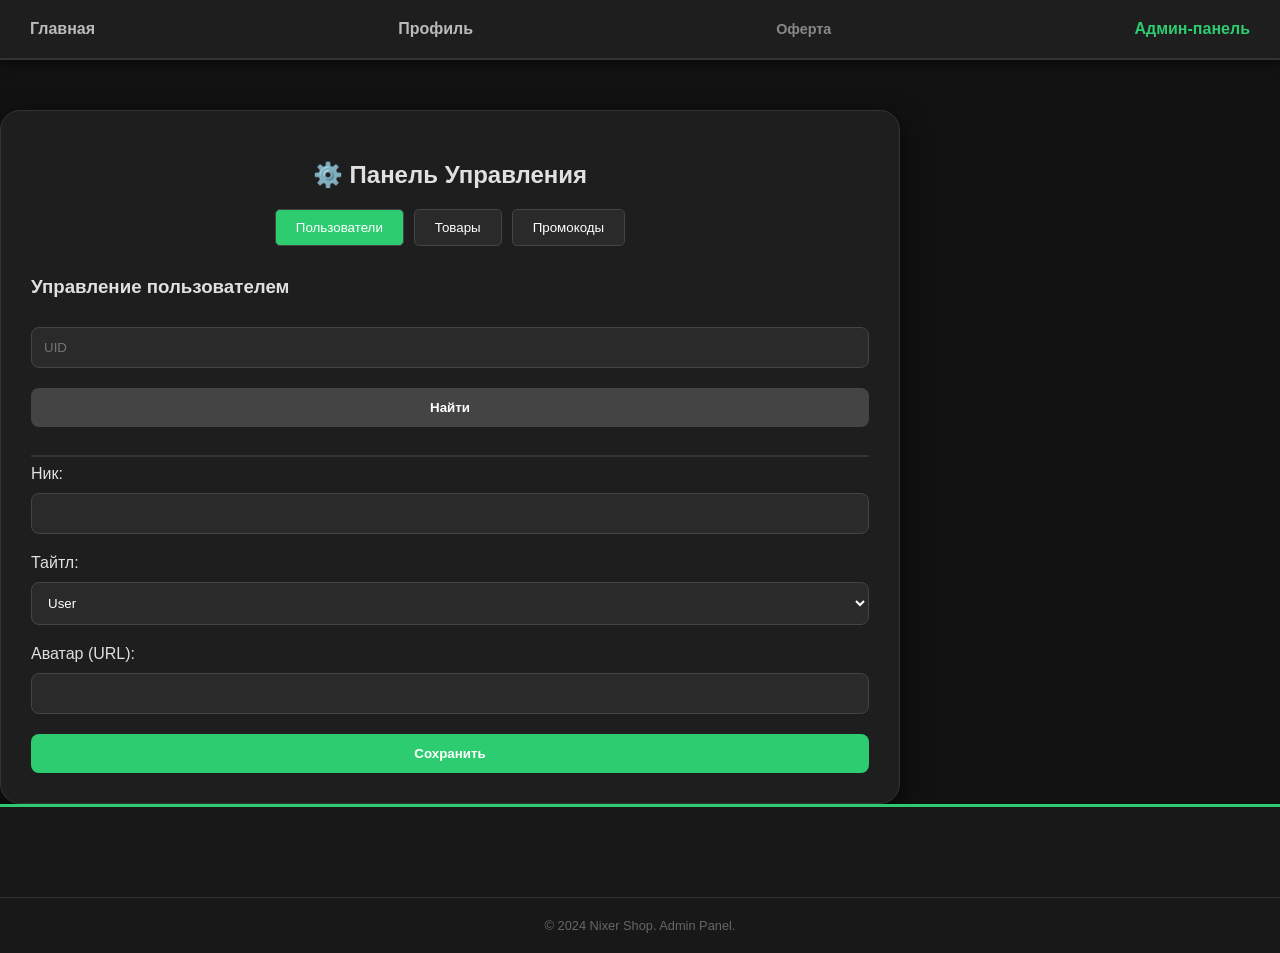
<file: admin.html>
<!DOCTYPE html>
<html lang="ru">
<head>
    <meta charset="UTF-8">
    <meta name="viewport" content="width=device-width, initial-scale=1.0">
    <title>Админ Панель - Nixer Shop</title>
    <link rel="stylesheet" href="style.css">
</head>
<body style="min-height: 100vh; display: flex; flex-direction: column;">
    <nav>
        <a href="index.html">Главная</a>
        <a href="profile.html">Профиль</a>
        <a href="offer.html" style="color: #888; font-size: 0.9rem;">Оферта</a>
        <a href="admin.html" style="color: #2ecc71; font-weight: bold;">Админ-панель</a>
    </nav>

    <div class="admin-container" style="max-width: 900px; margin-top: 50px;">
        <h2 style="text-align: center;">⚙️ Панель Управления</h2>
        <div class="admin-tabs">
            <button class="tab-btn active" onclick="openTab('users-tab')">Пользователи</button>
            <button class="tab-btn" onclick="openTab('products-tab')">Товары</button>
            <button class="tab-btn" onclick="openTab('promo-tab')">Промокоды</button>
        </div>
        <div id="users-tab" class="tab-content active">
            <h3>Управление пользователем</h3>
            <input type="text" id="edit-id" class="admin-input" placeholder="UID">
            <button class="btn btn-save" id="find-user-btn" style="background: #444; margin-bottom: 20px;">Найти</button>
            <hr style="border: 0.5px solid #333;">
            <label>Ник:</label><input type="text" id="edit-nick" class="admin-input">
            <label>Тайтл:</label>
            <select id="edit-title" class="admin-input">
                <option value="User">User</option>
                <option value="Moderator">Moderator</option>
                <option value="Admin">Admin</option>
                <option value=") Медиа длинное">) Медиа длинное</option>
            </select>
            <label>Аватар (URL):</label><input type="text" id="edit-avatar" class="admin-input">
            <button class="btn btn-save" id="save-user-btn">Сохранить</button>
        </div>
        <div id="products-tab" class="tab-content">
            <h3>Добавить товар</h3>
            <input type="text" id="prod-name" class="admin-input" placeholder="Название">
            <input type="text" id="prod-price" class="admin-input" placeholder="Цена">
            <input type="text" id="prod-desc" class="admin-input" placeholder="Описание">
            <input type="text" id="prod-img" class="admin-input" placeholder="Ссылка на фото">
            <button class="btn btn-save" id="add-prod-btn">Добавить</button>
            <table class="admin-table">
                <thead><tr><th>Товар</th><th>Цена</th><th>Действие</th></tr></thead>
                <tbody id="prod-list-body"></tbody>
            </table>
        </div>
        <div id="promo-tab" class="tab-content">
            <h3>Создать промокод</h3>
            <input type="text" id="promo-code" class="admin-input" placeholder="Код">
            <input type="text" id="promo-discount" class="admin-input" placeholder="Скидка %">
            <button class="btn btn-save" id="add-promo-btn">Создать</button>
            <table class="admin-table">
                <thead><tr><th>Код</th><th>Скидка</th><th>Действие</th></tr></thead>
                <tbody id="promo-list-body"></tbody>
            </table>
        </div>
    </div>
    <footer><div class="footer-bottom">© 2024 Nixer Shop. Admin Panel.</div></footer>
    <script>
        function openTab(tabId) {
            document.querySelectorAll('.tab-content').forEach(tab => tab.classList.remove('active'));
            document.querySelectorAll('.tab-btn').forEach(btn => btn.classList.remove('active'));
            document.getElementById(tabId).classList.add('active');
            event.currentTarget.classList.add('active');
        }
    </script>
    <script type="module" src="app.js"></script>
</body>
</html>
</file>
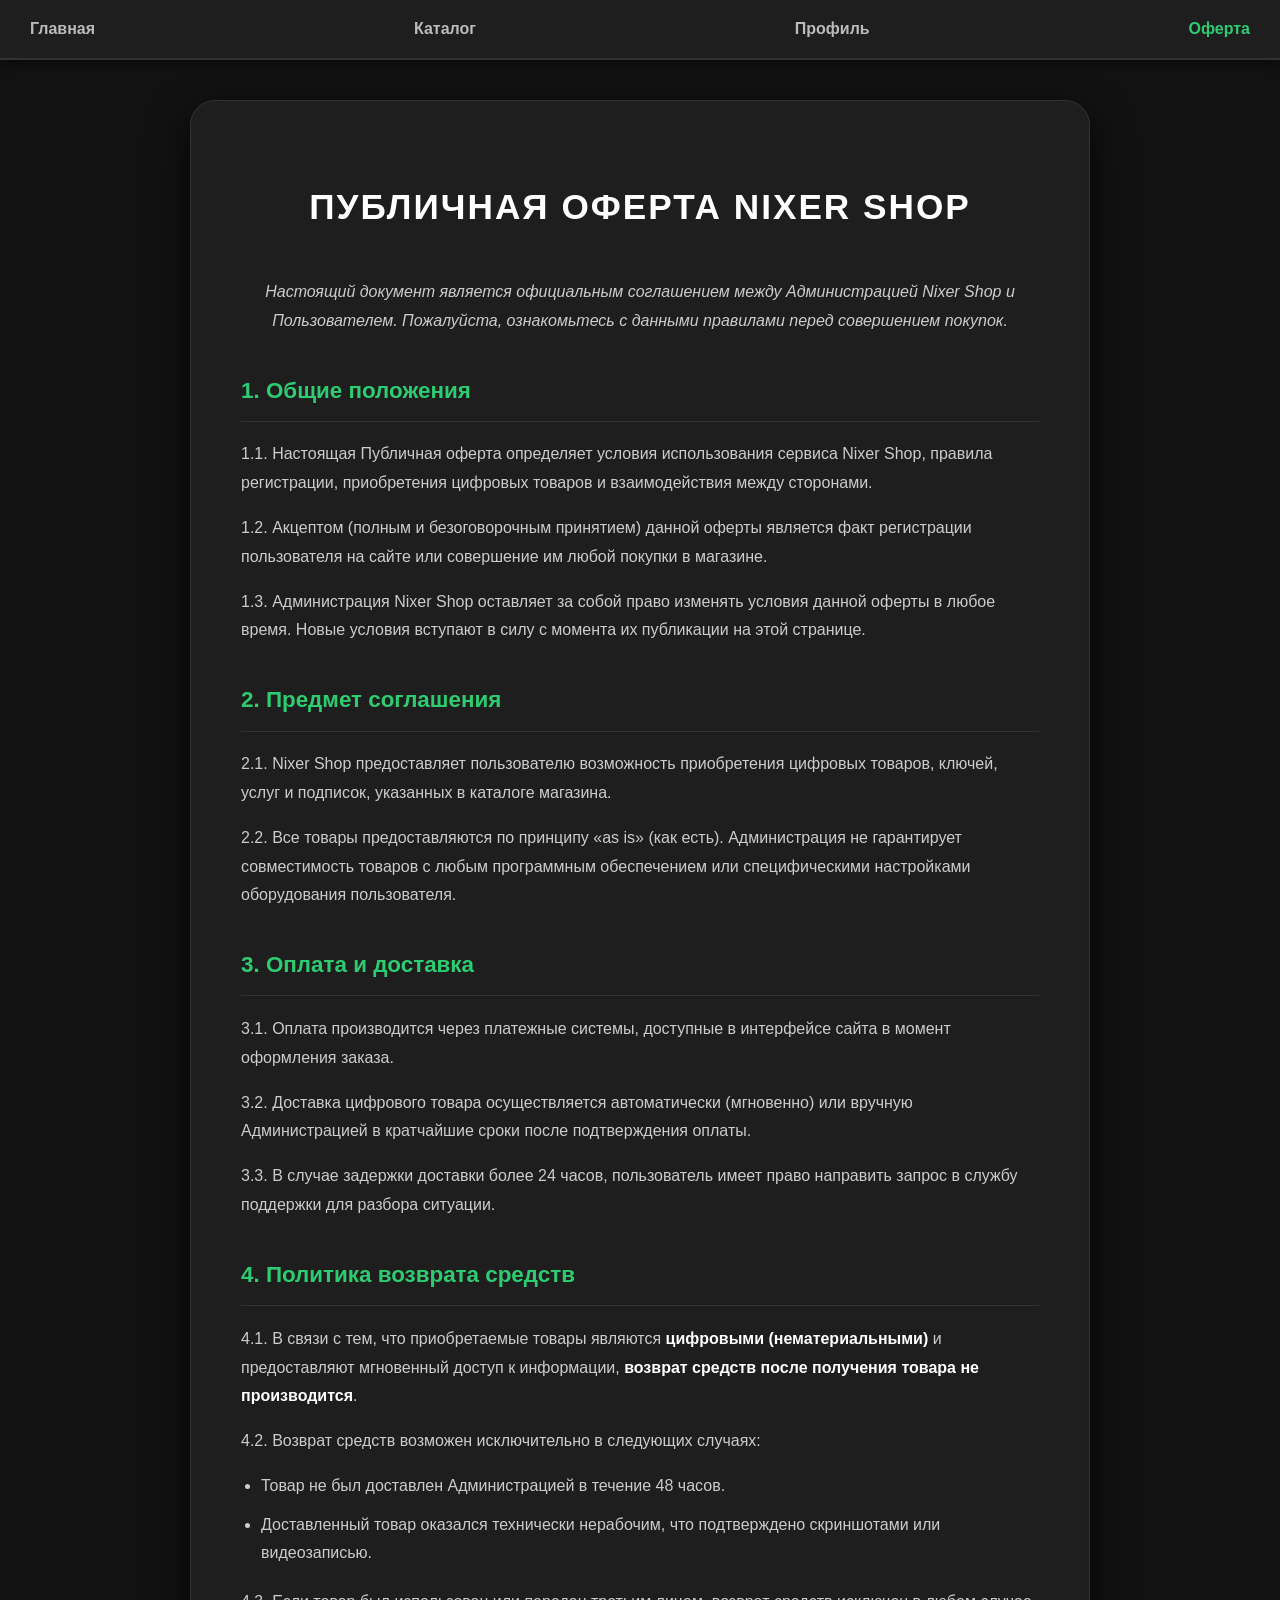
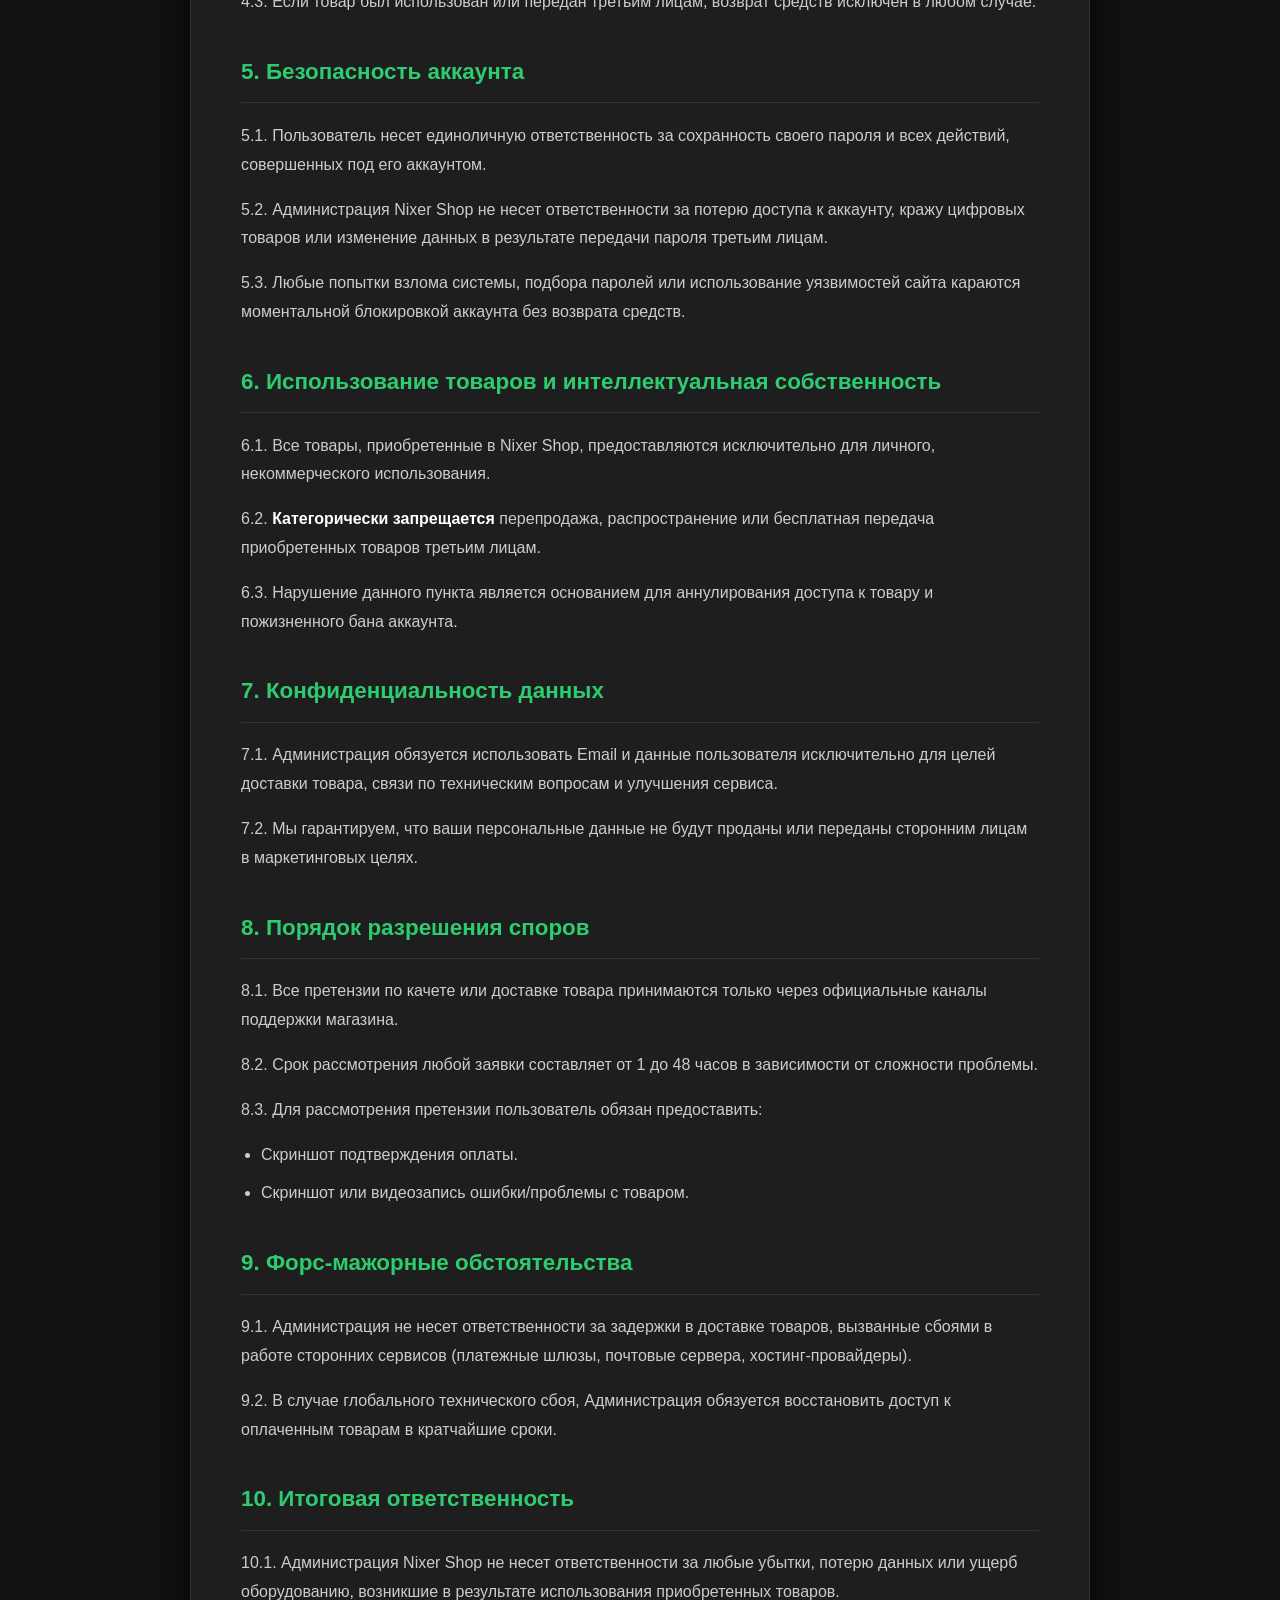
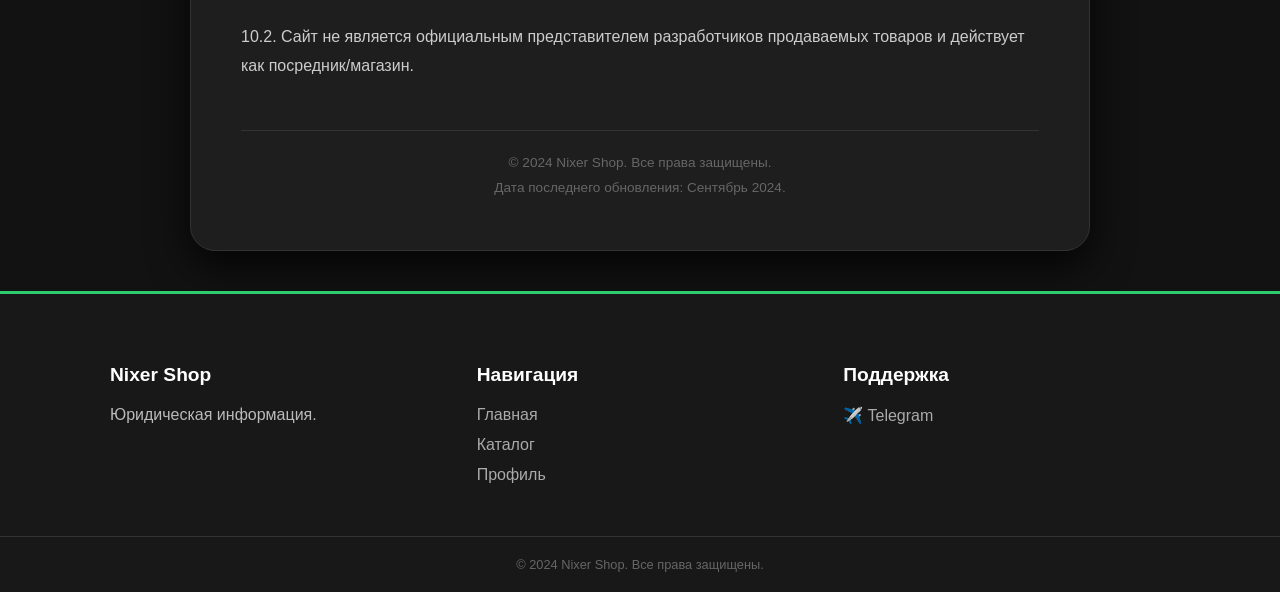
<file: offer.html>
<!DOCTYPE html>
<html lang="ru">
<head>
    <meta charset="UTF-8">
    <meta name="viewport" content="width=device-width, initial-scale=1.0">
    <title>Публичная Оферта - Nixer Shop</title>
    <link rel="stylesheet" href="style.css">
    <style>
        /* Дополнительные стили для красивого отображения текста оферты */
        .offer-container {
            max-width: 900px;
            margin: 40px auto;
            background: #1e1e1e;
            padding: 50px;
            border-radius: 25px;
            border: 1px solid #333;
            text-align: left;
            line-height: 1.8;
            box-shadow: 0 15px 40px rgba(0,0,0,0.8);
            color: #ccc;
        }
        .offer-container h1 {
            text-align: center;
            color: #ffffff;
            font-size: 2.2rem;
            margin-bottom: 40px;
            text-transform: uppercase;
            letter-spacing: 2px;
        }
        .offer-container h2 {
            color: #2ecc71;
            border-bottom: 1px solid #333;
            padding-bottom: 10px;
            margin-top: 35px;
            font-size: 1.4rem;
        }
        .offer-container p {
            margin-bottom: 15px;
            font-size: 1rem;
        }
        .offer-container strong {
            color: #fff;
        }
        .offer-container ul {
            margin-bottom: 20px;
            padding-left: 20px;
        }
        .offer-container li {
            margin-bottom: 10px;
        }
        .footer-offer {
            text-align: center;
            margin-top: 50px;
            color: #666;
            font-size: 0.85rem;
            border-top: 1px solid #333;
            padding-top: 20px;
        }
    </style>
</head>
<body style="min-height: 100vh; display: flex; flex-direction: column;">
    <nav>
        <a href="index.html">Главная</a>
        <a href="shop.html">Каталог</a>
        <a href="profile.html">Профиль</a>
        <a href="offer.html" style="color: #2ecc71; font-weight: bold;">Оферта</a>
        <a href="admin.html" id="admin-link" style="display:none;">Админ-панель</a>
    </nav>

    <div class="offer-container">
        <h1>Публичная Оферта Nixer Shop</h1>
        
        <p style="text-align: center; font-style: italic; margin-bottom: 30px;">
            Настоящий документ является официальным соглашением между Администрацией Nixer Shop и Пользователем. 
            Пожалуйста, ознакомьтесь с данными правилами перед совершением покупок.
        </p>

        <h2>1. Общие положения</h2>
        <p>1.1. Настоящая Публичная оферта определяет условия использования сервиса Nixer Shop, правила регистрации, приобретения цифровых товаров и взаимодействия между сторонами.</p>
        <p>1.2. Акцептом (полным и безоговорочным принятием) данной оферты является факт регистрации пользователя на сайте или совершение им любой покупки в магазине.</p>
        <p>1.3. Администрация Nixer Shop оставляет за собой право изменять условия данной оферты в любое время. Новые условия вступают в силу с момента их публикации на этой странице.</p>

        <h2>2. Предмет соглашения</h2>
        <p>2.1. Nixer Shop предоставляет пользователю возможность приобретения цифровых товаров, ключей, услуг и подписок, указанных в каталоге магазина.</p>
        <p>2.2. Все товары предоставляются по принципу «as is» (как есть). Администрация не гарантирует совместимость товаров с любым программным обеспечением или специфическими настройками оборудования пользователя.</p>

        <h2>3. Оплата и доставка</h2>
        <p>3.1. Оплата производится через платежные системы, доступные в интерфейсе сайта в момент оформления заказа.</p>
        <p>3.2. Доставка цифрового товара осуществляется автоматически (мгновенно) или вручную Администрацией в кратчайшие сроки после подтверждения оплаты.</p>
        <p>3.3. В случае задержки доставки более 24 часов, пользователь имеет право направить запрос в службу поддержки для разбора ситуации.</p>

        <h2>4. Политика возврата средств</h2>
        <p>4.1. В связи с тем, что приобретаемые товары являются <strong>цифровыми (нематериальными)</strong> и предоставляют мгновенный доступ к информации, <strong>возврат средств после получения товара не производится</strong>.</p>
        <p>4.2. Возврат средств возможен исключительно в следующих случаях:</p>
        <ul>
            <li>Товар не был доставлен Администрацией в течение 48 часов.</li>
            <li>Доставленный товар оказался технически нерабочим, что подтверждено скриншотами или видеозаписью.</li>
        </ul>
        <p>4.3. Если товар был использован или передан третьим лицам, возврат средств исключен в любом случае.</p>

        <h2>5. Безопасность аккаунта</h2>
        <p>5.1. Пользователь несет единоличную ответственность за сохранность своего пароля и всех действий, совершенных под его аккаунтом.</p>
        <p>5.2. Администрация Nixer Shop не несет ответственности за потерю доступа к аккаунту, кражу цифровых товаров или изменение данных в результате передачи пароля третьим лицам.</p>
        <p>5.3. Любые попытки взлома системы, подбора паролей или использование уязвимостей сайта караются моментальной блокировкой аккаунта без возврата средств.</p>

        <h2>6. Использование товаров и интеллектуальная собственность</h2>
        <p>6.1. Все товары, приобретенные в Nixer Shop, предоставляются исключительно для личного, некоммерческого использования.</p>
        <p>6.2. <strong>Категорически запрещается</strong> перепродажа, распространение или бесплатная передача приобретенных товаров третьим лицам.</p>
        <p>6.3. Нарушение данного пункта является основанием для аннулирования доступа к товару и пожизненного бана аккаунта.</p>

        <h2>7. Конфиденциальность данных</h2>
        <p>7.1. Администрация обязуется использовать Email и данные пользователя исключительно для целей доставки товара, связи по техническим вопросам и улучшения сервиса.</p>
        <p>7.2. Мы гарантируем, что ваши персональные данные не будут проданы или переданы сторонним лицам в маркетинговых целях.</p>

        <h2>8. Порядок разрешения споров</h2>
        <p>8.1. Все претензии по качете или доставке товара принимаются только через официальные каналы поддержки магазина.</p>
        <p>8.2. Срок рассмотрения любой заявки составляет от 1 до 48 часов в зависимости от сложности проблемы.</p>
        <p>8.3. Для рассмотрения претензии пользователь обязан предоставить:</p>
        <ul>
            <li>Скриншот подтверждения оплаты.</li>
            <li>Скриншот или видеозапись ошибки/проблемы с товаром.</li>
        </ul>

        <h2>9. Форс-мажорные обстоятельства</h2>
        <p>9.1. Администрация не несет ответственности за задержки в доставке товаров, вызванные сбоями в работе сторонних сервисов (платежные шлюзы, почтовые сервера, хостинг-провайдеры).</p>
        <p>9.2. В случае глобального технического сбоя, Администрация обязуется восстановить доступ к оплаченным товарам в кратчайшие сроки.</p>

        <h2>10. Итоговая ответственность</h2>
        <p>10.1. Администрация Nixer Shop не несет ответственности за любые убытки, потерю данных или ущерб оборудованию, возникшие в результате использования приобретенных товаров.</p>
        <p>10.2. Сайт не является официальным представителем разработчиков продаваемых товаров и действует как посредник/магазин.</p>

        <div class="footer-offer">
            © 2024 Nixer Shop. Все права защищены.<br>
            Дата последнего обновления: Сентябрь 2024.
        </div>
    </div>

    <footer>
        <div class="footer-grid">
            <div class="footer-column">
                <h3>Nixer Shop</h3>
                <p>Юридическая информация.</p>
            </div>
            <div class="footer-column">
                <h3>Навигация</h3>
                <a href="index.html">Главная</a>
                <a href="shop.html">Каталог</a>
                <a href="profile.html">Профиль</a>
            </div>
            <div class="footer-column">
                <h3>Поддержка</h3>
                <a href="https://t.me/Nixer_Exe" target="_blank">✈️ Telegram</a>
            </div>
        </div>
        <div class="footer-bottom">© 2024 Nixer Shop. Все права защищены.</div>
    </footer>

    <script type="module" src="app.js"></script>
</body>
</html>
</file>
<file: style.css>
* { box-sizing: border-box; }
body {
    background-color: #121212;
    color: #e0e0e0;
    font-family: 'Segoe UI', Roboto, sans-serif;
    margin: 0;
    padding: 0;
    display: flex;
    flex-//direction: column;
    min-height: 100vh;
}

/* НАВИГАЦИЯ */
nav {
    width: 100%;
    background: #1e1e1e;
    padding: 0 30px;
    height: 60px;
    display: flex;
    justify-content: space-between;
    align-items: center;
    border-bottom: 2px solid #333;
    box-shadow: 0 4px 10px rgba(0,0,0,0.5);
    z-index: 100;
}

.nav-links {
    display: flex;
    gap: 25px; /* Оптимальный отступ между ссылками */
    align-items: center;
}

nav a, .nav-btn {
    color: #bbb;
    text-decoration: none;
    font-weight: 600;
    transition: 0.3s;
    font-size: 1rem;
    cursor: pointer;
    background: none;
    border: none;
    font-family: inherit;
}

nav a:hover, .nav-btn:hover {
    color: #ffffff;
    text-shadow: 0 0 5px #fff;
}

/* СТИЛЬ КНОПКИ ВХОДА */
#open-auth-btn {
    background: #2ecc71;
    color: #fff !important;
    padding: 8px 20px;
    border-radius: 8px;
    box-shadow: 0 0 10px rgba(46, 204, 113, 0.3);
}

#open-auth-btn:hover {
    background: #27ae60;
    box-shadow: 0 0 15px rgba(46, 204, 113, 0.5);
    color: #fff !important;
}

/* МОДАЛКА */
.modal-overlay {
    position: fixed;
    top: 0; left: 0; width: 100%; height: 100%;
    background: rgba(0,0,0,0.85);
    display: none;
    justify-content: center;
    align-items: center;
    z-index: 1000;
    backdrop-filter: blur(8px);
}
.modal-content { position: relative; }
.close-modal {
    position: absolute;
    top: -40px;
    right: 0;
    color: #fff;
    font-size: 2rem;
    cursor: pointer;
}

/* ТОВАРЫ */
.user-info { margin: 40px 20px; text-align: center; }
.products-grid {
    display: grid;
    grid-template-columns: repeat(auto-fit, minmax(280px, 1fr));
    gap: 30px;
    padding: 20px;
    max-width: 1200px;
    margin: 0 auto;
}
.product-card {
    background: #1e1e1e;
    border: 1px solid #333;
    border-radius: 20px;
    padding: 20px;
    text-align: center;
    transition: 0.3s ease;
    box-shadow: 0 10px 20px rgba(0,0,0,0.5);
}
.product-card:hover { transform: translateY(-10px); border-color: #2ecc71; box-shadow: 0 0 20px rgba(46, 204, 113, 0.3); }
.product-image { width: 100%; height: 200px; object-fit: cover; border-radius: 15px; margin-bottom: 20px; background: #2a2a2a; }
.product-name { color: #fff; font-size: 1.4rem; font-weight: bold; margin-bottom: 10px; }
.product-price { color: #2ecc71; font-size: 1.6rem; font-weight: bold; margin-bottom: 20px; }

/* ФОРМЫ */
.admin-container {
    background: #1e1e1e;
    padding: 30px;
    border-radius: 20px;
    border: 1px solid #333;
    width: 100%;
    max-width: 450px;
    box-shadow: 0 10px 30px rgba(0,0,0,0.8);
}
.admin-input {
    width: 100%;
    padding: 12px;
    margin: 10px 0 20px 0;
    background: #2a2a2a;
    border: 1px solid #444;
    color: white;
    border-radius: 8px;
}
.btn { padding: 12px 24px; cursor: pointer; border: none; border-radius: 8px; font-weight: bold; transition: 0.3s; }
.btn-save { background: #2ecc71; color: white; width: 100%; }

/* ГЛОУ */
.title-user, .nick-user { color: #ffffff; }
.title-mod, .nick-mod { color: #2ecc71; text-shadow: 0 0 8px #2ecc71; font-weight: bold; }
.title-admin, .nick-admin { color: #ff4d4d; text-shadow: 0 0 8px #ff0000; font-weight: bold; }
.title-media, .nick-media { color: #f1c40f; text-shadow: 0 0 8px #f1c40f; font-weight: bold; }

/* ФУТЕР */
footer { width: 100%; background: #181818; padding: 50px 0 20px 0; border-top: 3px solid #2ecc71; margin-top: auto; color: #bbb; }
.footer-grid { max-width: 1100px; margin: 0 auto; display: grid; grid-template-columns: repeat(auto-fit, minmax(250px, 1fr)); gap: 40px; padding: 0 20px; }
.footer-column h3 { color: #fff; font-size: 1.2rem; margin-bottom: 20px; }
.footer-column a { color: #aaa; text-decoration: none; display: block; margin-bottom: 12px; transition: 0.3s; }
.footer-column a:hover { color: #2ecc71; padding-left: 5px; }
.payment-methods { margin-top: 30px; display: flex; gap: 15px; justify-content: center; opacity: 0.6; filter: grayscale(1); }
.payment-icon { width: 50px; height: 30px; object-fit: contain; }
.footer-bottom { text-align: center; margin-top: 40px; padding-top: 20px; border-top: 1px solid #333; font-size: 0.8rem; color: #666; }

/* ОСТАЛЬНОЕ */
.avatar { width: 120px; height: 120px; border-radius: 50%; border: 4px solid #333; object-fit: cover; margin-bottom: 20px; }
.ref-box { background: #2a2a2a; padding: 15px; border-radius: 10px; border: 1px dashed #2ecc71; margin: 20px 0; cursor: pointer; }
.admin-tabs { display: flex; justify-content: center; gap: 10px; margin-bottom: 30px; }
.tab-btn { background: #2a2a2a; color: #fff; border: 1px solid #444; padding: 10px 20px; cursor: pointer; border-radius: 5px; }
.tab-btn.active { background: #2ecc71; }
.tab-content { display: none; }
.tab-content.active { display: block; }
.admin-table { width: 100%; border-collapse: collapse; color: #bbb; font-size: 0.9rem; }
.admin-table th, .admin-table td { padding: 12px; border: 1px solid #333; text-align: left; }
</file>
